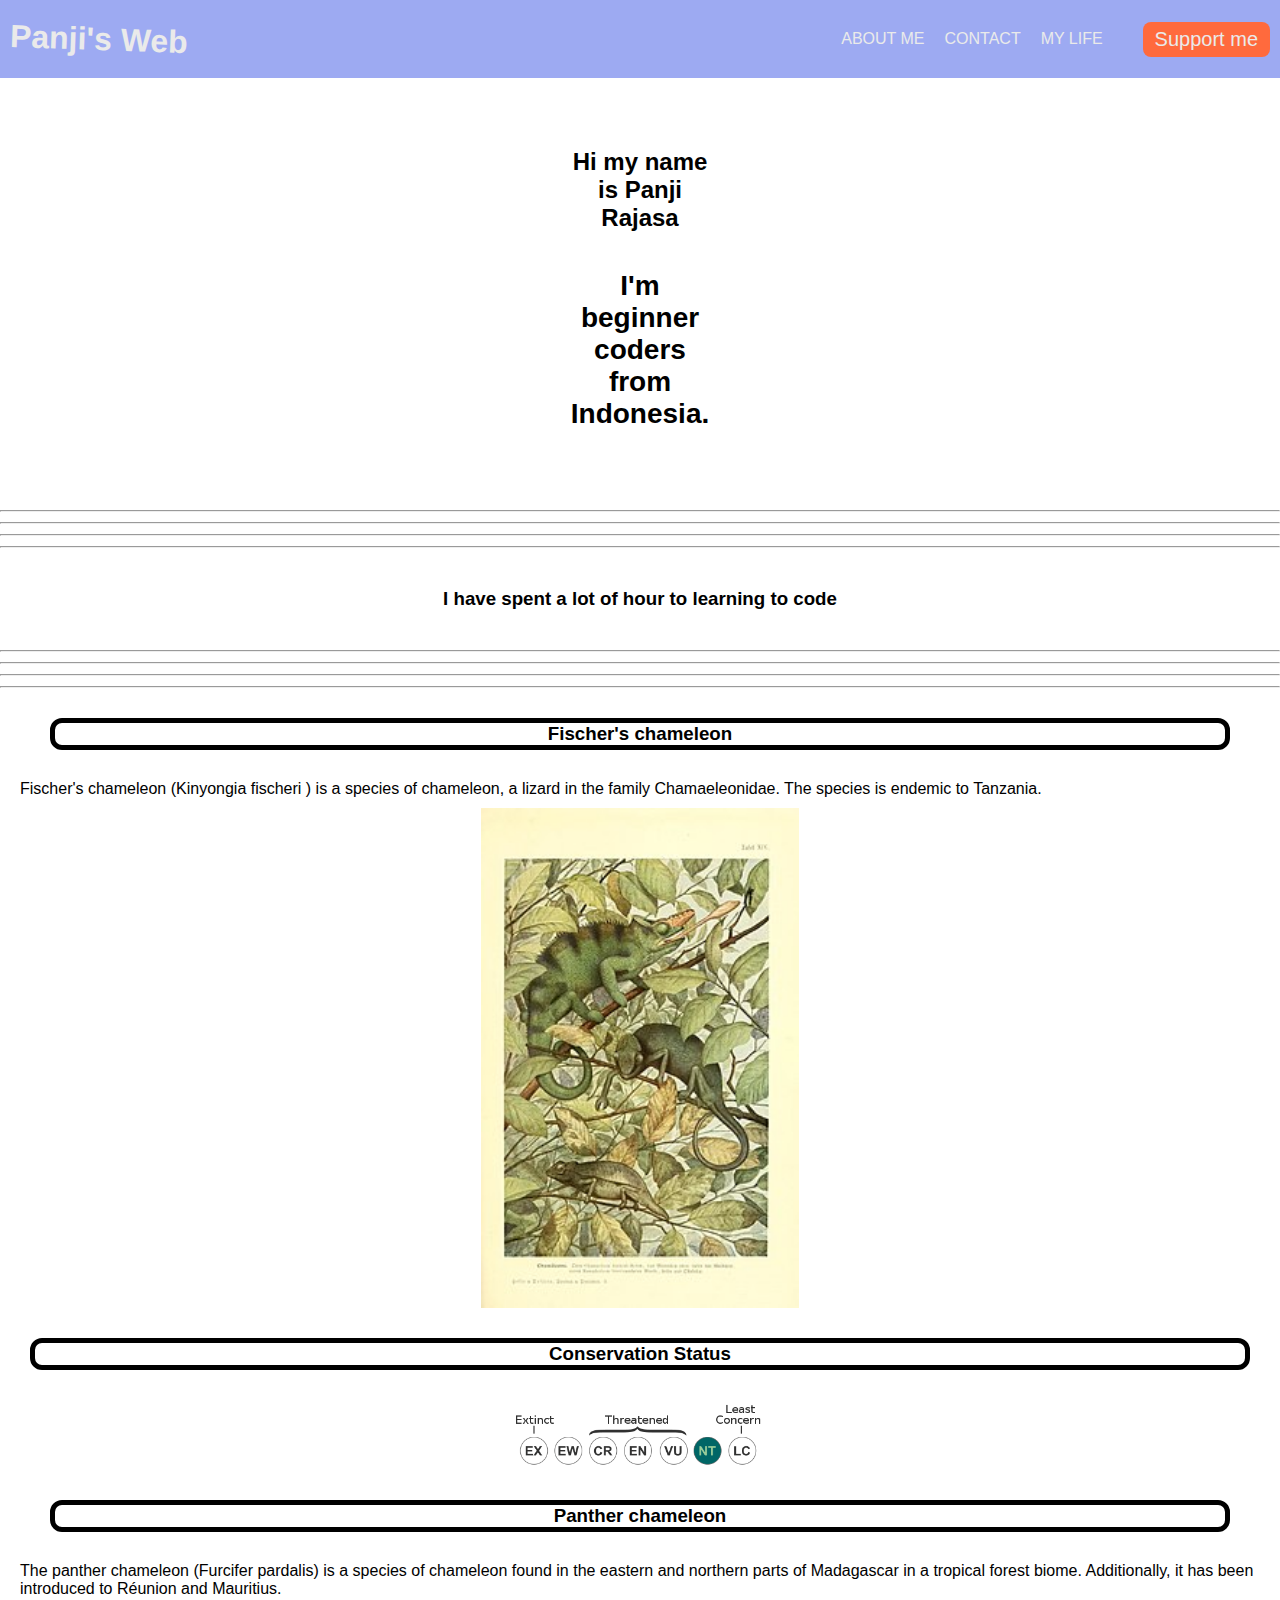
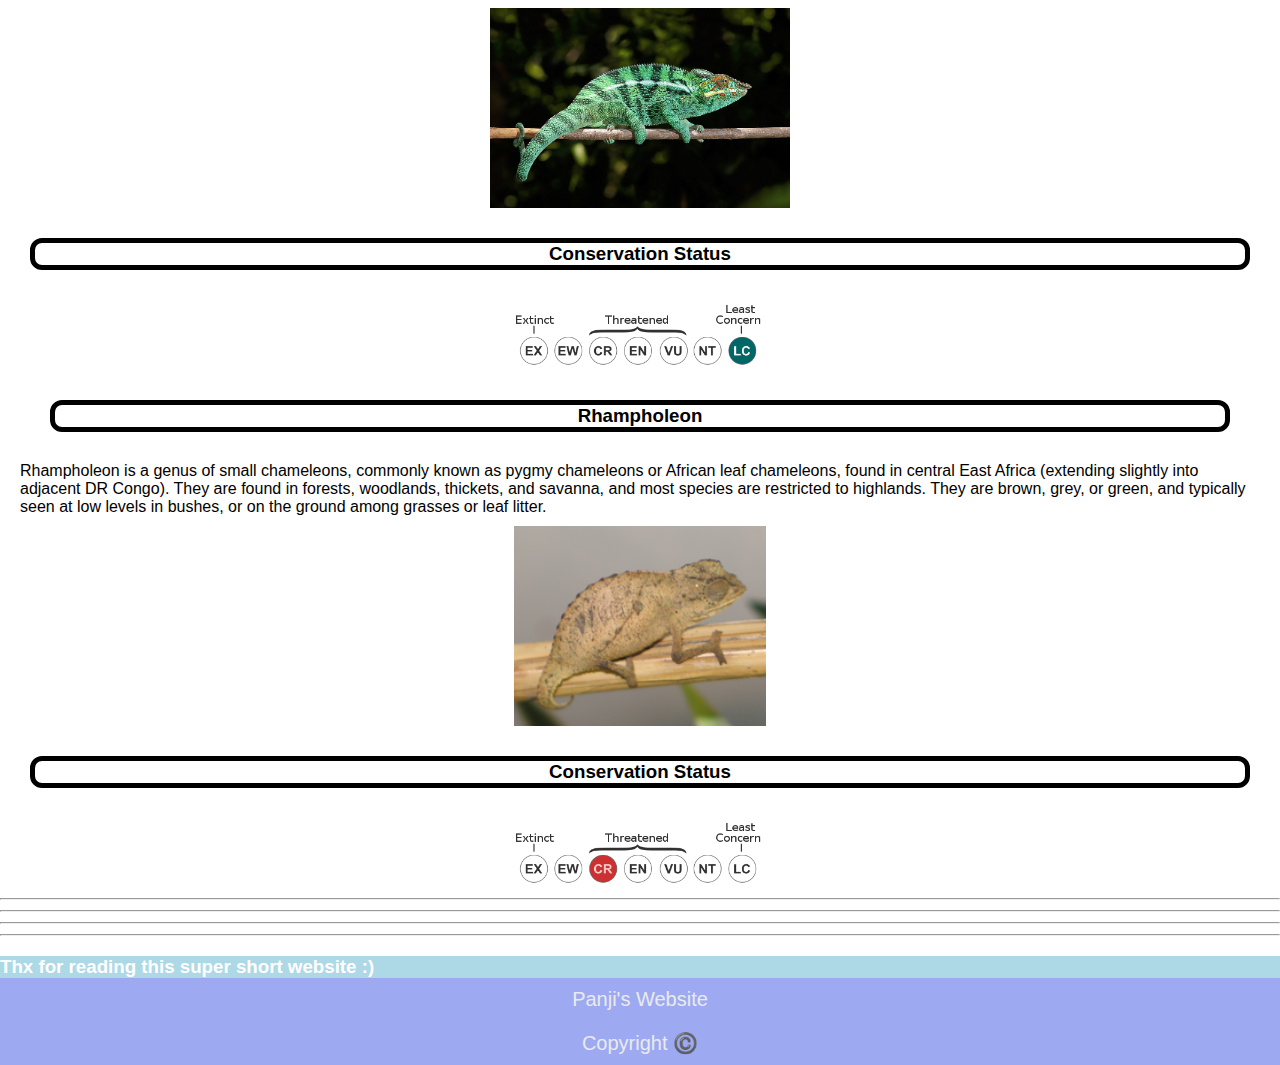
<file: index.html>
<!DOCTYPE html>
<html>
 <head>
   <meta charset="UTF-8"/>
   <meta name="viewport" content="width-device, initial-scale=1"/> 
   <title>Panji's Web</title>
   <link rel="stylesheet" href="style.css"/>
 </head>
 <body>
   <header>
     <h1 class="logo">Panji's Web</h1>
     <nav>
        <ul>
           <li> <a href="index2.html">ABOUT ME</a> </li>
           <li> <a href="index3
.html">CONTACT</a> </li>
           <li> <a href="index4
.html">MY LIFE</a> </li>
        </ul>
     </nav>
     <button class="button"><a href="https://www.instagram.com/p/CgwWgqYpyqV/?igshid=NmNmNjAwNzg=">Support me</a></button>
   </header>
   <div class="container">
      <div class="intro">
         <p class="title">Hi my name is Panji Rajasa</p>
         <p class="description">I'm beginner
         coders from Indonesia.</p>
      </div>
   </div>
      <div class="horizontal"><hr> <hr> <hr> <hr></div>
    <div class="ddd">
      <h3> I have spent a lot of hour to learning to code</h1>
    </div>
    <hr> <hr> <hr> <hr>
    <div class="ab">
      <div class="mlc"><h3 class="cml">Fischer's chameleon</h3></div>
      <p class="abd">Fischer's chameleon (Kinyongia fischeri ) is a species of chameleon, a lizard in the family Chamaeleonidae. The species is endemic to Tanzania.</p>
      <img src="cml.jpg" height="50px" class="zzz">
    </div>
    <div class="cns">
      <h3 class="mlc">Conservation Status </h3>
      <img src="status.png" height="100px" class="ppp">
    </div>
        <div class="ab">
      <div class="mlc"><h3 class="cml">Panther chameleon</h3></div>
      <p class="abd">The panther chameleon (Furcifer pardalis) is a species of chameleon found in the eastern and northern parts of Madagascar in a tropical forest biome. Additionally, it has been introduced to Réunion and Mauritius.</p>
      <img src="cml2.jpg" height="50px" class="zzz2">
    </div>
    <div class="cns">
      <h3 class="mlc">Conservation Status </h3>
      <img src="status2.png" height="100px" class="ppp">
    </div>
    <div class="ab">
      <div class="mlc"><h3 class="cml">Rhampholeon</h3></div>
      <p class="abd">Rhampholeon is a genus of small chameleons, commonly known as pygmy chameleons or African leaf chameleons, found in central East Africa (extending slightly into adjacent DR Congo). They are found in forests, woodlands, thickets, and savanna, and most species are restricted to highlands. They are brown, grey, or green, and typically seen at low levels in bushes, or on the ground among grasses or leaf litter.</p>
      <img src="cml3.png" height="50px" class="zzz3">
    </div>
    <div class="cns">
      <h3 class="mlc">Conservation Status </h3>
      <img src="status3.png" height="100px" class="ppp">
    </div>
    <hr><hr><hr><hr>
    <div class="Thx">
    <h3 class="Thx">Thx for reading this super short website :)</h3>
    </div>
    <footer class="footer">
       <ul>
          <li><a href="#">Panji's Website</a></li>
          <li><a href="#"> Copyright ©️</a></li>
       </ul>
    </footer>
 </body>
</html>
</file>
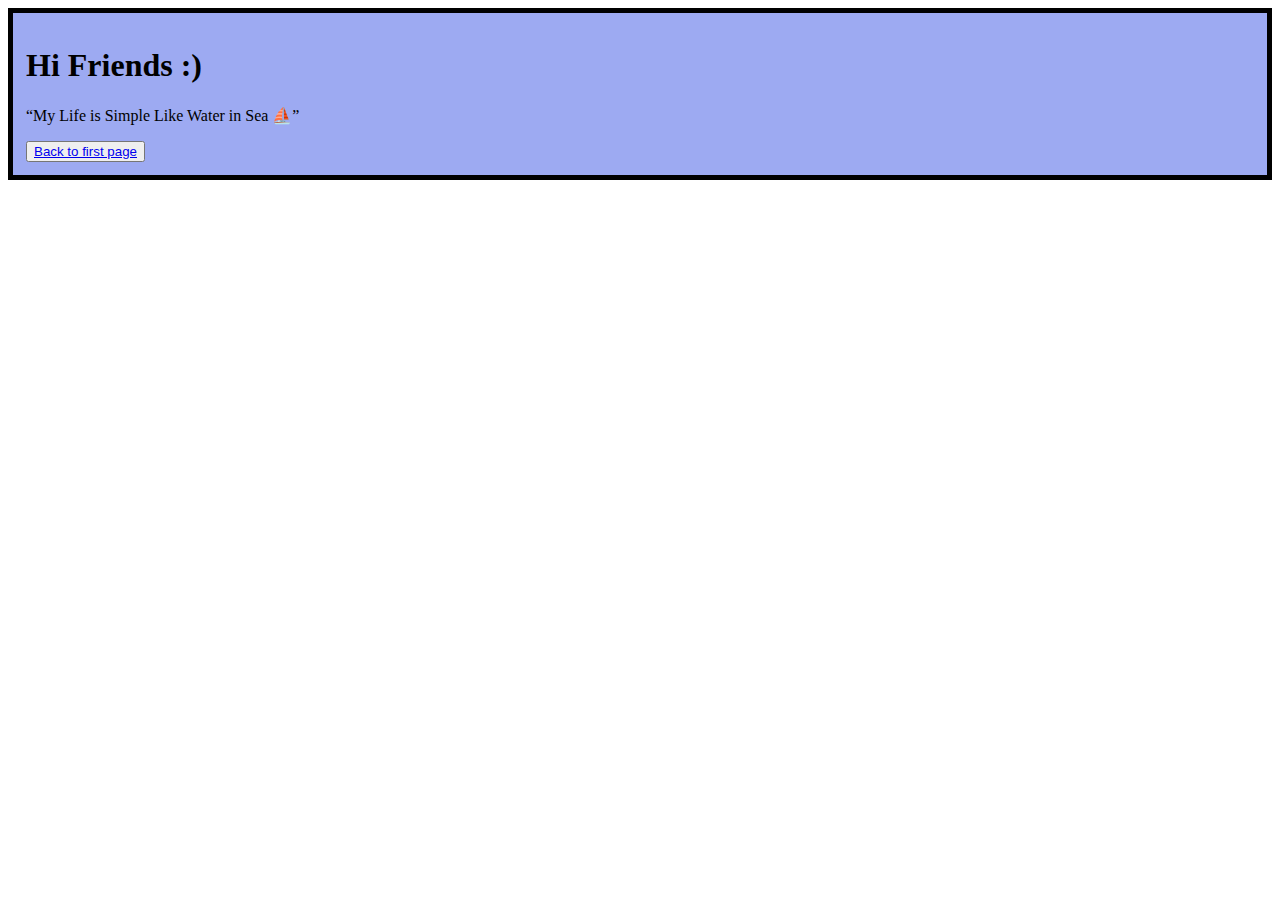
<file: index1.html>
<!DOCTYPE html>
<html>
<head>
  <title>My Life</title>
  <style>
  div {
      background: #9DAAF2;
      position: relative;
      border: solid 5px;
      padding: 13px;
      margin-left: auto;
      margin-right: auto;
      margin-bottom: auto;
      margin-top: auto;
    }
    </style>
</head>
<body>
  <div>
  <h1>Hi Friends :)</h1>
  <p>“My Life is Simple Like Water in Sea ⛵”</p>
  <button style="color: yellow;">
     <a href="index.html">Back to first page</a>
  </button>
  </div>
</body>
</html>
</file>
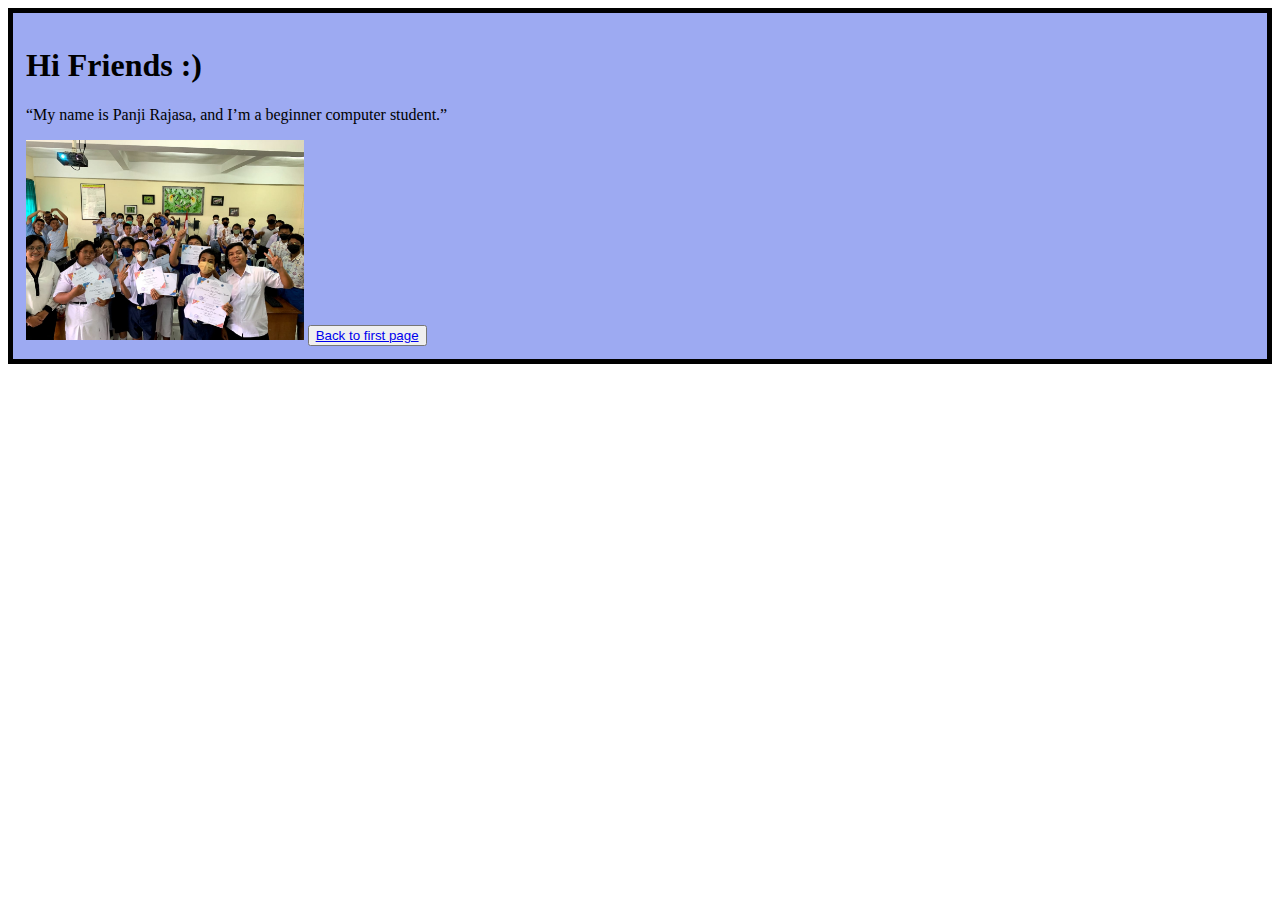
<file: index2.html>
<!DOCTYPE html>
<html>
<head>
  <title>Self Introduction</title>
  <style>
    div {
      background: #9DAAF2;
      position: relative;
      border: solid 5px;
      padding: 13px;
      margin-left: auto;
      margin-right: auto;
      margin-bottom: auto;
      margin-top: auto;
    }
  </style>
</head>
<body>
  <div>
  <h1>Hi Friends :)</h1>
  <p>“My name is Panji Rajasa, and I’m a beginner computer student.”</p>
  <img src="background.jpg" height="200px">
  <button style="color: yellow;">
     <a href="index.html">Back to first page</a>
  </button>
  </div>
</body>
</html>
</file>
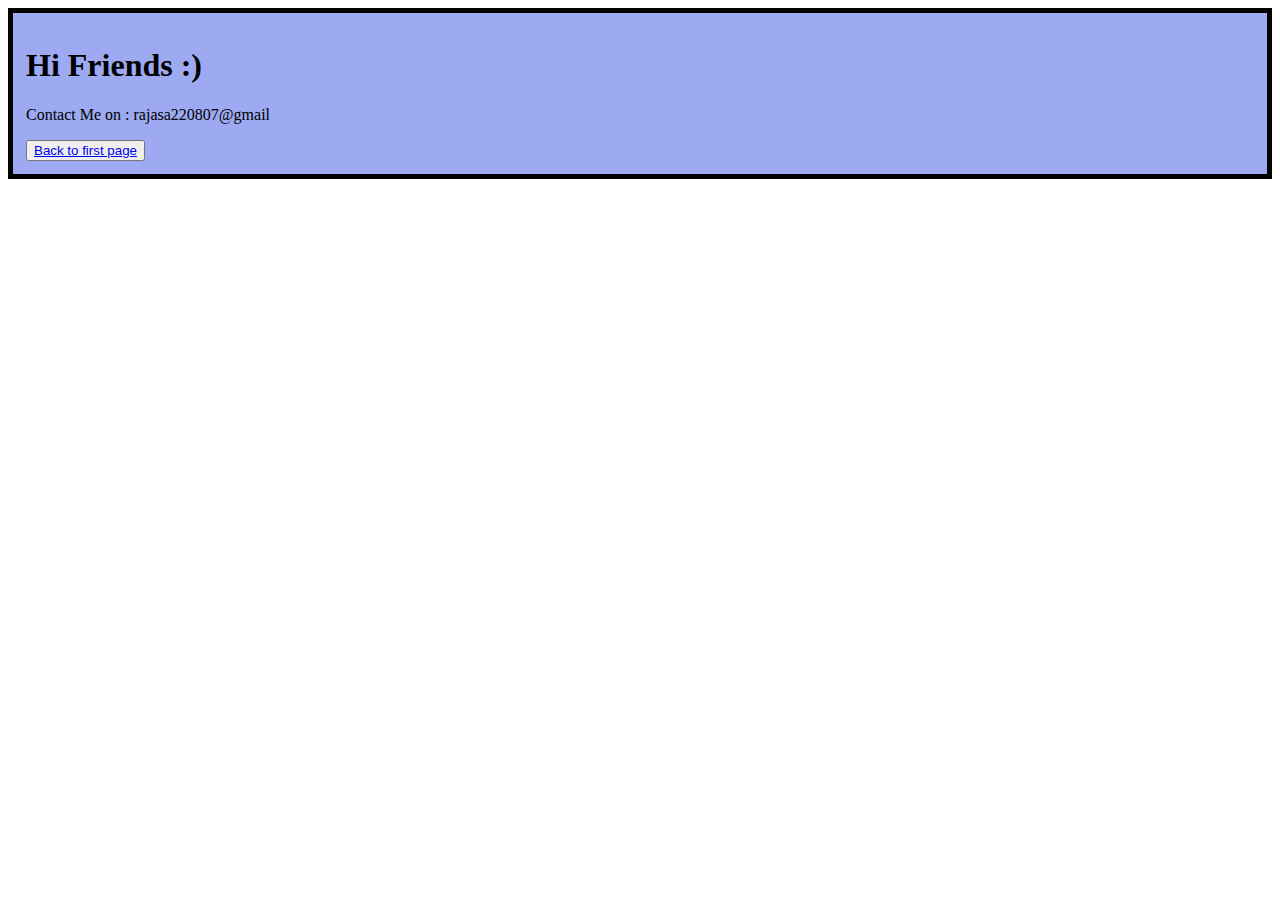
<file: index3.html>
<!DOCTYPE html>
<html>
<head>
  <title>Contact</title>
  <style>
    div {
      background: #9DAAF2;
      position: relative;
      border: solid 5px;
      padding: 13px;
      margin-left: auto;
      margin-right: auto;
      margin-bottom: auto;
      margin-top: auto;
    }
  </style>
</head>
<body>
  <div>
  <h1>Hi Friends :)</h1>
  <p>Contact Me on : rajasa220807@gmail</p>
  <button style="color: yellow;">
     <a href="index.html">Back to first page</a>
  </button>
  </div>
</body>
</html>
</file>
<file: style.css>
*, html, body {
  margin: 0;
  padding: 0;
  box-sizing: border-box;
  font-family: Helvetica;
}

header {
  color: #eaeaea;
  background: #9DAAF2;
  display: flex;
  justify-content: center;
  align-items: center;
  gap: 10px;
  flex-wrap: wrap;
}
.logo {
   margin-right: auto;
   margin-left: 10px;
   cursor: pointer;
   transition: all .5s ease 0s;
   transform: rotate(2deg);
}
.logo:hover {
  color: #FF6A3D;
}
.button {
  margin-right: 10px;
  border: none;
  font-size: 20px;
  padding: 6px 12px;
  background: #FF6A3D;
  color: #eaeaea;
  border-radius: 8px;
  cursor: pointer;
}
nav ul{
  display: flex;
  padding: 20px;
}
li {
   list-style-type: none;
   padding: 10px;
}
li a {
     transition: all .5s ease 0s;
     display: inline-block;
}
li a:hover {
  color: #FF6A3D;
  transform: rotate(2deg);
}
a {
  color: #eaeaea;
  text-decoration: none;
}
.container {
  max-width: 120px;
  margin: 0 auto;
  padding: 70px 0;
}
.intro {
  display: flex;
  justify-content: center;
  align-content: center;
  flex-direction: column;
  flex-wrap: wrap;
  gap: 10px;
  text-align: center;
}
.title {
  font-size: 24px;
  font-weight: bold;
}
.description {
  font-size: 28px;
  font-weight: bolder;
}
.horizontal {
  margin-bottom: 40px;
}
.ddd {
  margin-top: 40px;
  margin-bottom: 40px;
  justify-content: center;
  text-align: center;
}
.Thx {
  padding: auto;
  background-color: lightblue;
  color: white;
  margin-top: 20px;
  margin-bottom: 0px;
}
.footer {
  margin-top: 0px;
  background-color: #9DAAF2;
  align-content: center;
  text-align: center;
  font-size: 20px;
}
.mlc {
  margin: 30px;
  text-align: center;
  border: solid 5px;
  border-radius: 12px;
}
.cml {
  text-align: ;
}
.ab {
  margin: 20px;
}
.zzz {
  margin-top: 10px;
  margin-left: auto;
  margin-right: auto;
  display: block;
  block-size: 500px;
}
.zzz2 {
  margin-top: 10px;
  margin-left: auto;
  margin-right: auto;
  display: block;
  block-size: 200px;
}
.zzz3 {
  margin-top: 10px;
  margin-left: auto;
  margin-right: auto;
  display: block;
  block-size: 200px;
}
.ppp {
  margin-top: 10px;
  margin-left: auto;
  margin-right: auto;
  display: block;
  block-size: 70px;
}
hr {
  margin-top: 10px;
  margin-bottom: 10px;
}
</file>
